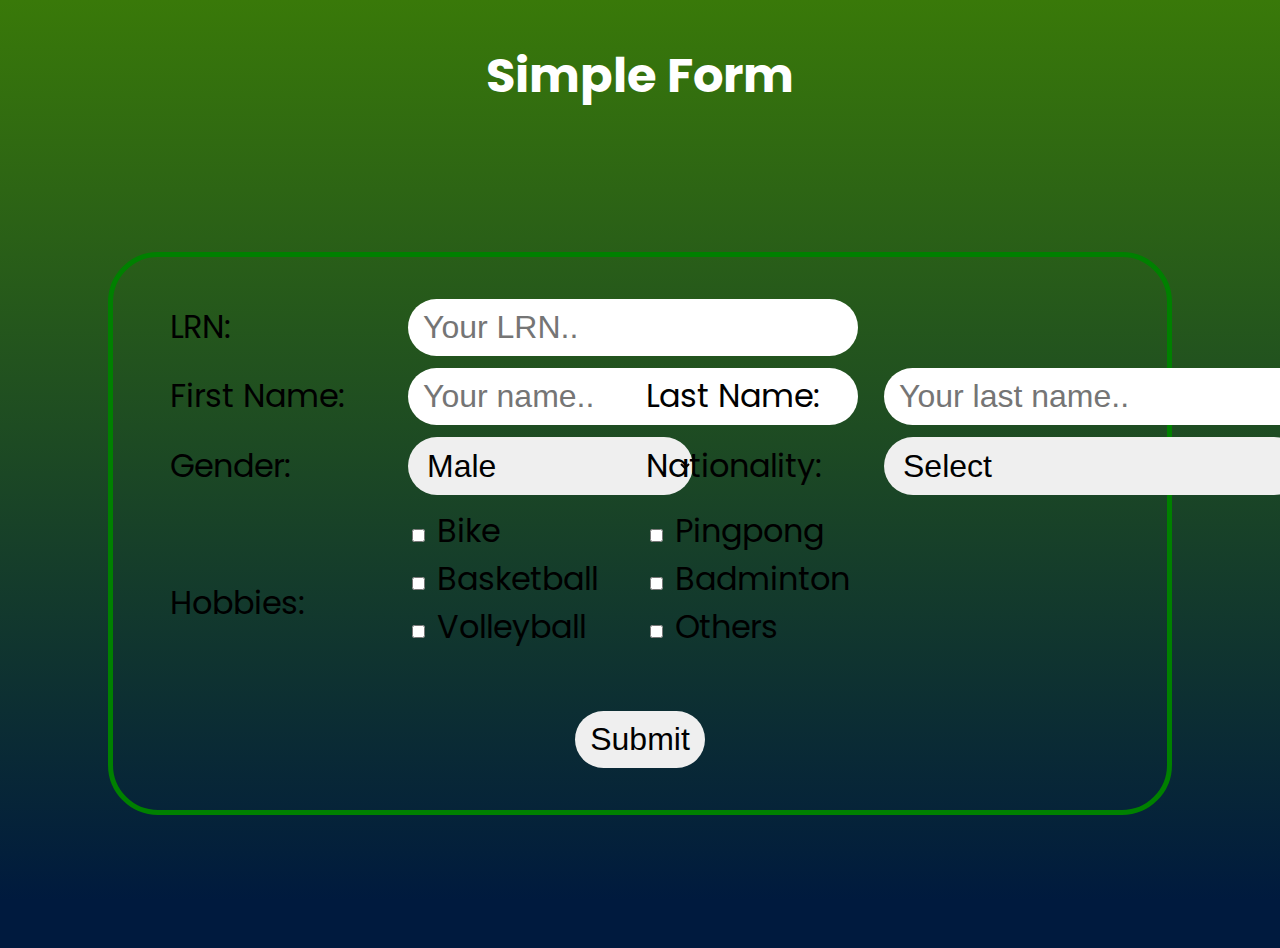
<file: Form.html>
<!DOCTYPE html>
<html>
  <head>
    <title>Regform</title>
    <link rel="stylesheet" href="formstyle.css" />
  </head>
  <body>
    <h2>Simple Form</h2>

    <div>
      <form>
        <table>
<div class"allpad">
          <tr>
            <td><label for="lrn">LRN:</label></td>
            <td><input type="text" id="lrn" name="LRN" placeholder="Your LRN.." /></td>
          </tr>
          <tr>
            <td><label for="fname">First Name:</label></td>
            <td><input type="text" id="fname" name="firstname" placeholder="Your name.." /></td>

            <td><label for="lname">Last Name:</label></td>
            <td><input type="text" id="lname" name="lastname" placeholder="Your last name.." /></td>
          </tr>

          <tr>
            <td>
              <label for="gender">Gender:</label>
            </td>
            <td>
              <select id="gender" name="gender">
                <option value="male">Male</option>
                <option value="female">Female</option>
                <option value="non">Prefer not to say</option>
              </select>
            </td>

            <td><label for="nationality">Nationality:</label></td>
            <td>
              <select id="nationality" name="nationality">
                <option value="non">Select</option>
                <option value="afghan">Afghan</option>
                <option value="albanian">Albanian</option>
                <option value="algerian">Algerian</option>
                <option value="american">American</option>
                <option value="andorran">Andorran</option>
                <option value="angolan">Angolan</option>
                <option value="antiguans">Antiguans</option>
                <option value="argentinean">Argentinean</option>
                <option value="armenian">Armenian</option>
                <option value="australian">Australian</option>
                <option value="austrian">Austrian</option>
                <option value="azerbaijani">Azerbaijani</option>
                <option value="bahamian">Bahamian</option>
                <option value="bahraini">Bahraini</option>
                <option value="bangladeshi">Bangladeshi</option>
                <option value="barbadian">Barbadian</option>
                <option value="barbudans">Barbudans</option>
                <option value="batswana">Batswana</option>
                <option value="belarusian">Belarusian</option>
                <option value="belgian">Belgian</option>
                <option value="belizean">Belizean</option>
                <option value="beninese">Beninese</option>
                <option value="bhutanese">Bhutanese</option>
                <option value="bolivian">Bolivian</option>
                <option value="bosnian">Bosnian</option>
                <option value="brazilian">Brazilian</option>
                <option value="british">British</option>
                <option value="bruneian">Bruneian</option>
                <option value="bulgarian">Bulgarian</option>
                <option value="burkinabe">Burkinabe</option>
                <option value="burmese">Burmese</option>
                <option value="burundian">Burundian</option>
                <option value="cambodian">Cambodian</option>
                <option value="cameroonian">Cameroonian</option>
                <option value="canadian">Canadian</option>
                <option value="cape verdean">Cape Verdean</option>
                <option value="central african">Central African</option>
                <option value="chadian">Chadian</option>
                <option value="chilean">Chilean</option>
                <option value="chinese">Chinese</option>
                <option value="colombian">Colombian</option>
                <option value="comoran">Comoran</option>
                <option value="congolese">Congolese</option>
                <option value="costa rican">Costa Rican</option>
                <option value="croatian">Croatian</option>
                <option value="cuban">Cuban</option>
                <option value="cypriot">Cypriot</option>
                <option value="czech">Czech</option>
                <option value="danish">Danish</option>
                <option value="djibouti">Djibouti</option>
                <option value="dominican">Dominican</option>
                <option value="dutch">Dutch</option>
                <option value="east timorese">East Timorese</option>
                <option value="ecuadorean">Ecuadorean</option>
                <option value="egyptian">Egyptian</option>
                <option value="emirian">Emirian</option>
                <option value="equatorial guinean">Equatorial Guinean</option>
                <option value="eritrean">Eritrean</option>
                <option value="estonian">Estonian</option>
                <option value="ethiopian">Ethiopian</option>
                <option value="fijian">Fijian</option>
                <option value="filipino">Filipino</option>
                <option value="finnish">Finnish</option>
                <option value="french">French</option>
                <option value="gabonese">Gabonese</option>
                <option value="gambian">Gambian</option>
                <option value="georgian">Georgian</option>
                <option value="german">German</option>
                <option value="ghanaian">Ghanaian</option>
                <option value="greek">Greek</option>
                <option value="grenadian">Grenadian</option>
                <option value="guatemalan">Guatemalan</option>
                <option value="guinea-bissauan">Guinea-Bissauan</option>
                <option value="guinean">Guinean</option>
                <option value="guyanese">Guyanese</option>
                <option value="haitian">Haitian</option>
                <option value="herzegovinian">Herzegovinian</option>
                <option value="honduran">Honduran</option>
                <option value="hungarian">Hungarian</option>
                <option value="icelander">Icelander</option>
                <option value="indian">Indian</option>
                <option value="indonesian">Indonesian</option>
                <option value="iranian">Iranian</option>
                <option value="iraqi">Iraqi</option>
                <option value="irish">Irish</option>
                <option value="israeli">Israeli</option>
                <option value="italian">Italian</option>
                <option value="ivorian">Ivorian</option>
                <option value="jamaican">Jamaican</option>
                <option value="japanese">Japanese</option>
                <option value="jordanian">Jordanian</option>
                <option value="kazakhstani">Kazakhstani</option>
                <option value="kenyan">Kenyan</option>
                <option value="kittian and nevisian">Kittian and Nevisian</option>
                <option value="kuwaiti">Kuwaiti</option>
                <option value="kyrgyz">Kyrgyz</option>
                <option value="laotian">Laotian</option>
                <option value="latvian">Latvian</option>
                <option value="lebanese">Lebanese</option>
                <option value="liberian">Liberian</option>
                <option value="libyan">Libyan</option>
                <option value="liechtensteiner">Liechtensteiner</option>
                <option value="lithuanian">Lithuanian</option>
                <option value="luxembourger">Luxembourger</option>
                <option value="macedonian">Macedonian</option>
                <option value="malagasy">Malagasy</option>
                <option value="malawian">Malawian</option>
                <option value="malaysian">Malaysian</option>
                <option value="maldivan">Maldivan</option>
                <option value="malian">Malian</option>
                <option value="maltese">Maltese</option>
                <option value="marshallese">Marshallese</option>
                <option value="mauritanian">Mauritanian</option>
                <option value="mauritian">Mauritian</option>
                <option value="mexican">Mexican</option>
                <option value="micronesian">Micronesian</option>
                <option value="moldovan">Moldovan</option>
                <option value="monacan">Monacan</option>
                <option value="mongolian">Mongolian</option>
                <option value="moroccan">Moroccan</option>
                <option value="mosotho">Mosotho</option>
                <option value="motswana">Motswana</option>
                <option value="mozambican">Mozambican</option>
                <option value="namibian">Namibian</option>
                <option value="nauruan">Nauruan</option>
                <option value="nepalese">Nepalese</option>
                <option value="new zealander">New Zealander</option>
                <option value="ni-vanuatu">Ni-Vanuatu</option>
                <option value="nicaraguan">Nicaraguan</option>
                <option value="nigerien">Nigerien</option>
                <option value="north korean">North Korean</option>
                <option value="northern irish">Northern Irish</option>
                <option value="norwegian">Norwegian</option>
                <option value="omani">Omani</option>
                <option value="pakistani">Pakistani</option>
                <option value="palauan">Palauan</option>
                <option value="panamanian">Panamanian</option>
                <option value="papua new guinean">Papua New Guinean</option>
                <option value="paraguayan">Paraguayan</option>
                <option value="peruvian">Peruvian</option>
                <option value="polish">Polish</option>
                <option value="portuguese">Portuguese</option>
                <option value="qatari">Qatari</option>
                <option value="romanian">Romanian</option>
                <option value="russian">Russian</option>
                <option value="rwandan">Rwandan</option>
                <option value="saint lucian">Saint Lucian</option>
                <option value="salvadoran">Salvadoran</option>
                <option value="samoan">Samoan</option>
                <option value="san marinese">San Marinese</option>
                <option value="sao tomean">Sao Tomean</option>
                <option value="saudi">Saudi</option>
                <option value="scottish">Scottish</option>
                <option value="senegalese">Senegalese</option>
                <option value="serbian">Serbian</option>
                <option value="seychellois">Seychellois</option>
                <option value="sierra leonean">Sierra Leonean</option>
                <option value="singaporean">Singaporean</option>
                <option value="slovakian">Slovakian</option>
                <option value="slovenian">Slovenian</option>
                <option value="solomon islander">Solomon Islander</option>
                <option value="somali">Somali</option>
                <option value="south african">South African</option>
                <option value="south korean">South Korean</option>
                <option value="spanish">Spanish</option>
                <option value="sri lankan">Sri Lankan</option>
                <option value="sudanese">Sudanese</option>
                <option value="surinamer">Surinamer</option>
                <option value="swazi">Swazi</option>
                <option value="swedish">Swedish</option>
                <option value="swiss">Swiss</option>
                <option value="syrian">Syrian</option>
                <option value="taiwanese">Taiwanese</option>
                <option value="tajik">Tajik</option>
                <option value="tanzanian">Tanzanian</option>
                <option value="thai">Thai</option>
                <option value="togolese">Togolese</option>
                <option value="tongan">Tongan</option>
                <option value="trinidadian or tobagonian">Trinidadian or Tobagonian</option>
                <option value="tunisian">Tunisian</option>
                <option value="turkish">Turkish</option>
                <option value="tuvaluan">Tuvaluan</option>
                <option value="ugandan">Ugandan</option>
                <option value="ukrainian">Ukrainian</option>
                <option value="uruguayan">Uruguayan</option>
                <option value="uzbekistani">Uzbekistani</option>
                <option value="venezuelan">Venezuelan</option>
                <option value="vietnamese">Vietnamese</option>
                <option value="welsh">Welsh</option>
                <option value="yemenite">Yemenite</option>
                <option value="zambian">Zambian</option>
                <option value="zimbabwean">Zimbabwean</option>
              </select>

              <tr>
                <td>
                  Hobbies:
                </td>
                <td>
                  <input type="checkbox" value="Bike" />
                  <label for="vehicle1">Bike</label><br />
                  <input type="checkbox" value="Basketball" />
                  <label for="vehicle2">Basketball</label><br />
                  <input type="checkbox" value="Volleyball" />
                  <label for="vehicle3">Volleyball</label><br />
                  <br />
                </td>

                <td>
                  <input type="checkbox" value="Pingpong" />
                  <label for="vehicle1">Pingpong</label><br />
                  <input type="checkbox" value="Badminton" />
                  <label for="vehicle2">Badminton</label><br />
                  <input type="checkbox" value="Others" />
                  <label for="vehicle3">Others</label><br />
                  <br />
                </td>
              </tr>

              <tr>
                <td align="center" colspan="4"><input type="submit" value="Submit" /></td>
              </tr>
            </td>
          </tr>
</div>
        </table>
      </form>
    </div>
  </body>
</html>
</file>
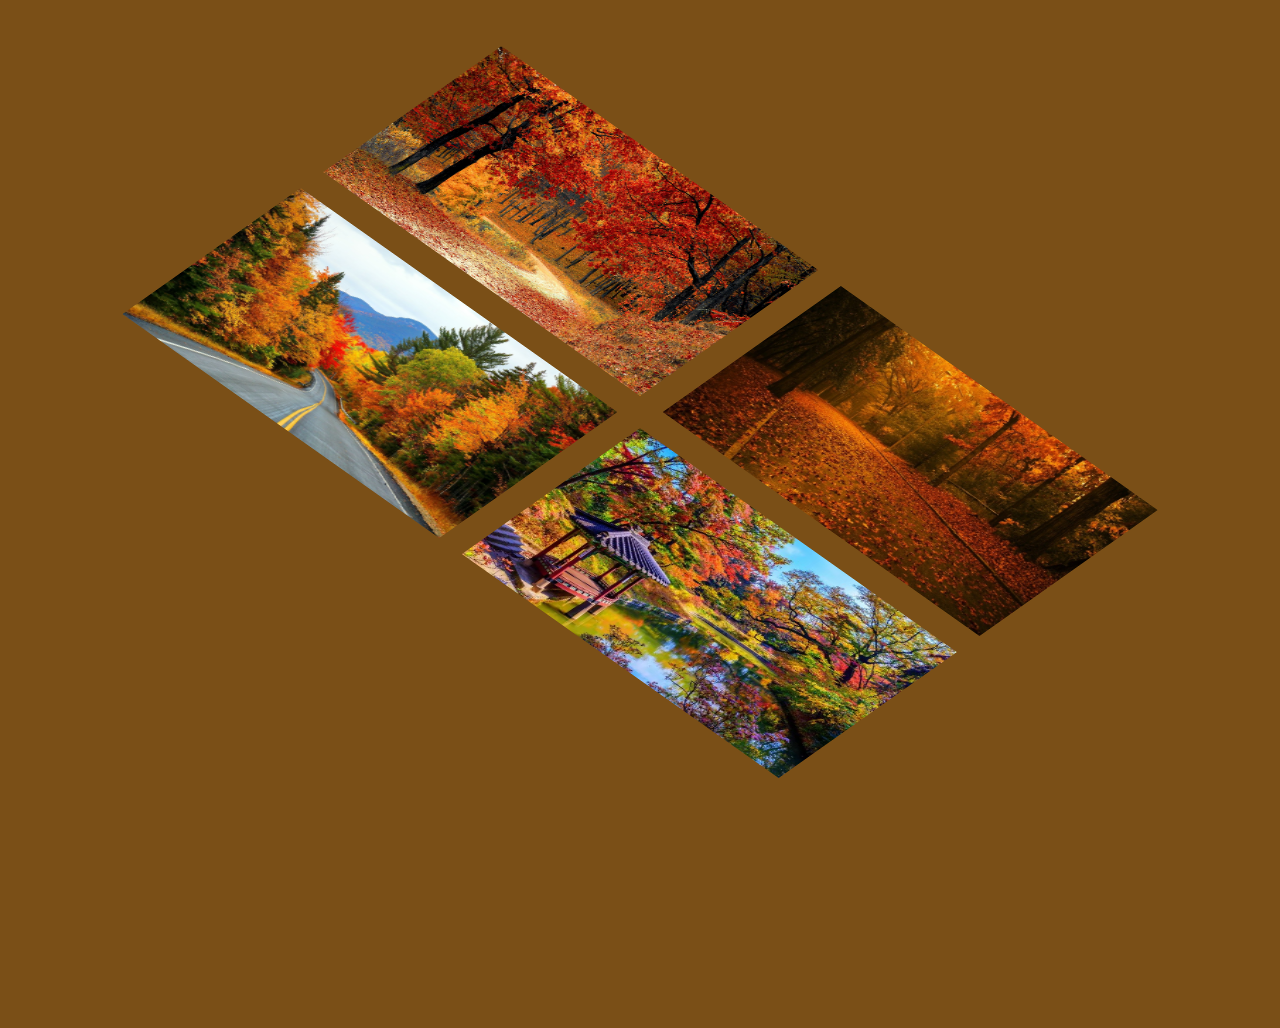
<file: gallery.html>
<!DOCTYPE html>
<html lang="en">

<head>
  <meta charset="UTF-8">
  <meta http-equiv="X-UA-Compatible" content="IE=edge">
  <meta name="viewport" content="width=device-width, initial-scale=1.0">
  <link rel="stylesheet" href="gallerystyle.css">
  <title>Gallery</title>
</head>

<body>
  <div class="grid image-grid">

    <div class="grid-block">
      <div class="tile">
        <a class="tile-link" href="#">
          <img class="tile-img tile-img6" src="picture1.jpg" alt="Image">
        </a>
      </div>
    </div>
  
    <div class="grid-block">
      <div class="tile">
        <a class="tile-link" href="#">
          <img class="tile-img tile-img6" src="picture2.jpg" alt="Image">
        </a>
      </div>
    </div>
  
    <div class="grid-block">
      <div class="tile">
        <a class="tile-link" href="#">
          <img class="tile-img tile-img6" src="picture3.jpg" alt="Image">
        </a>
      </div>
    </div>

    <div class="grid-block">
      <div class="tile">
        <a class="tile-link" href="#">
          <img class="tile-img tile-img6" src="picture4.jpg" alt="Image">
        </a>
      </div>
    </div>
  
  </div>
</body>

</html>
</file>
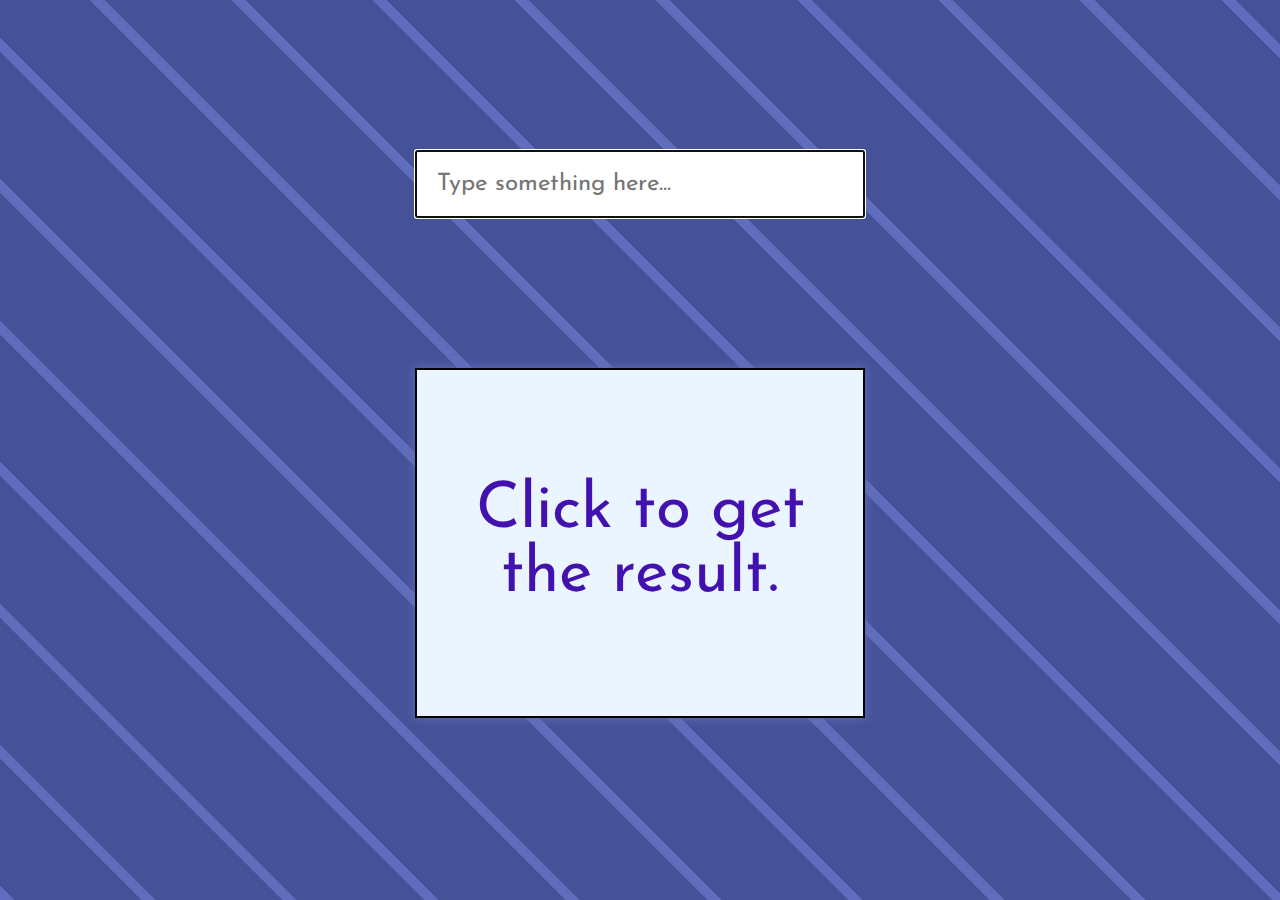
<file: Get Value.html>
<html>
  <head>
    <script>
      /* 
	Ivan Angelo S. Cano ICT-12-Diligence 
	September 6, 2022	
      */

      function getValue() {
        let inputVal = document.getElementById("myInput").value;
        alert(inputVal);
      }
    </script>
    <style>
      @import url("https://fonts.googleapis.com/css2?family=Josefin+Sans&display=swap");

      * {
        font-family: "Josefin Sans", sans-serif;
      }

      body {
        background: repeating-linear-gradient(45deg, #606dbc, #606dbc 10px, #465298 10px, #465298 100px);
      }

      button {
        width: 450px;
        height: 350px;
        font-size: 4em;
        background-color: #ebf5ff;
        color: #4312ae;
        border: 2px solid black;
        box-shadow: 0px 0px 10px #606dbc;
        transition: 0.7s;
      }

      button:hover,
      button:focus,
      button:active {
        font-size: 2 1em;
        background-color: #465298;
        color: #ebf5ff;
        border: 2px solid white;
        cursor: crosshair;
        border-radius: 50%;
        box-shadow: 0px 0px 100px #606dbc;
      }

      div {
        text-align: center;
        margin-top: 150px;
      }

      input {
        font-size: 1em;
        width: 300px;
        height: auto;
        padding: 20px;
        transition: 1s;
      }

      input:focus {
        font-size: 1.5em;
        width: 450px;
        height: auto;
        padding: 20px;
      }
    </style>
  </head>
  <body>
    <div>
      <input type="text" placeholder="Type something here..." id="myInput" autofocus />
    </div>
    <div>
      <button type="button" onclick="getValue()">Click to get the result.</button>
    </div>
  </body>
</html>
</file>
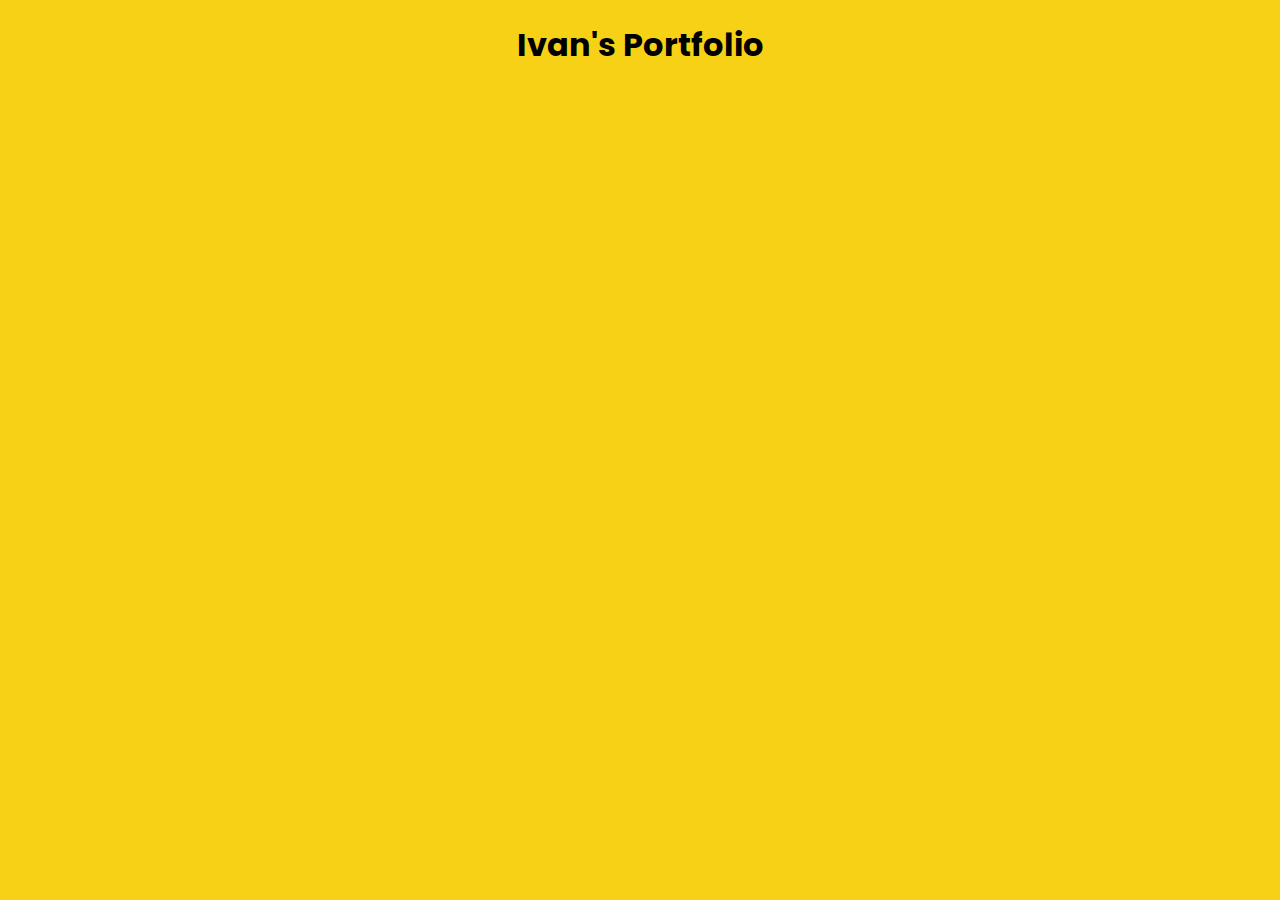
<file: header.html>
<!DOCTYPE html>
<html lang="en">

<head>
  <meta charset="UTF-8">
  <meta http-equiv="X-UA-Compatible" content="IE=edge">
  <meta name="viewport" content="width=device-width, initial-scale=1.0">
  <link rel="preconnect" href="https://fonts.googleapis.com">
  <link rel="preconnect" href="https://fonts.gstatic.com" crossorigin>
  <link href="https://fonts.googleapis.com/css2?family=Poppins&display=swap" rel="stylesheet">
  <link rel="stylesheet" href="genstyle.css">
  <title>Header</title>
  <style>
    body {
        user-select: none; 
      }
  </style>
</head>

<body>
  <h1>Ivan's Portfolio</h1>
  
</body>

</html>
</file>
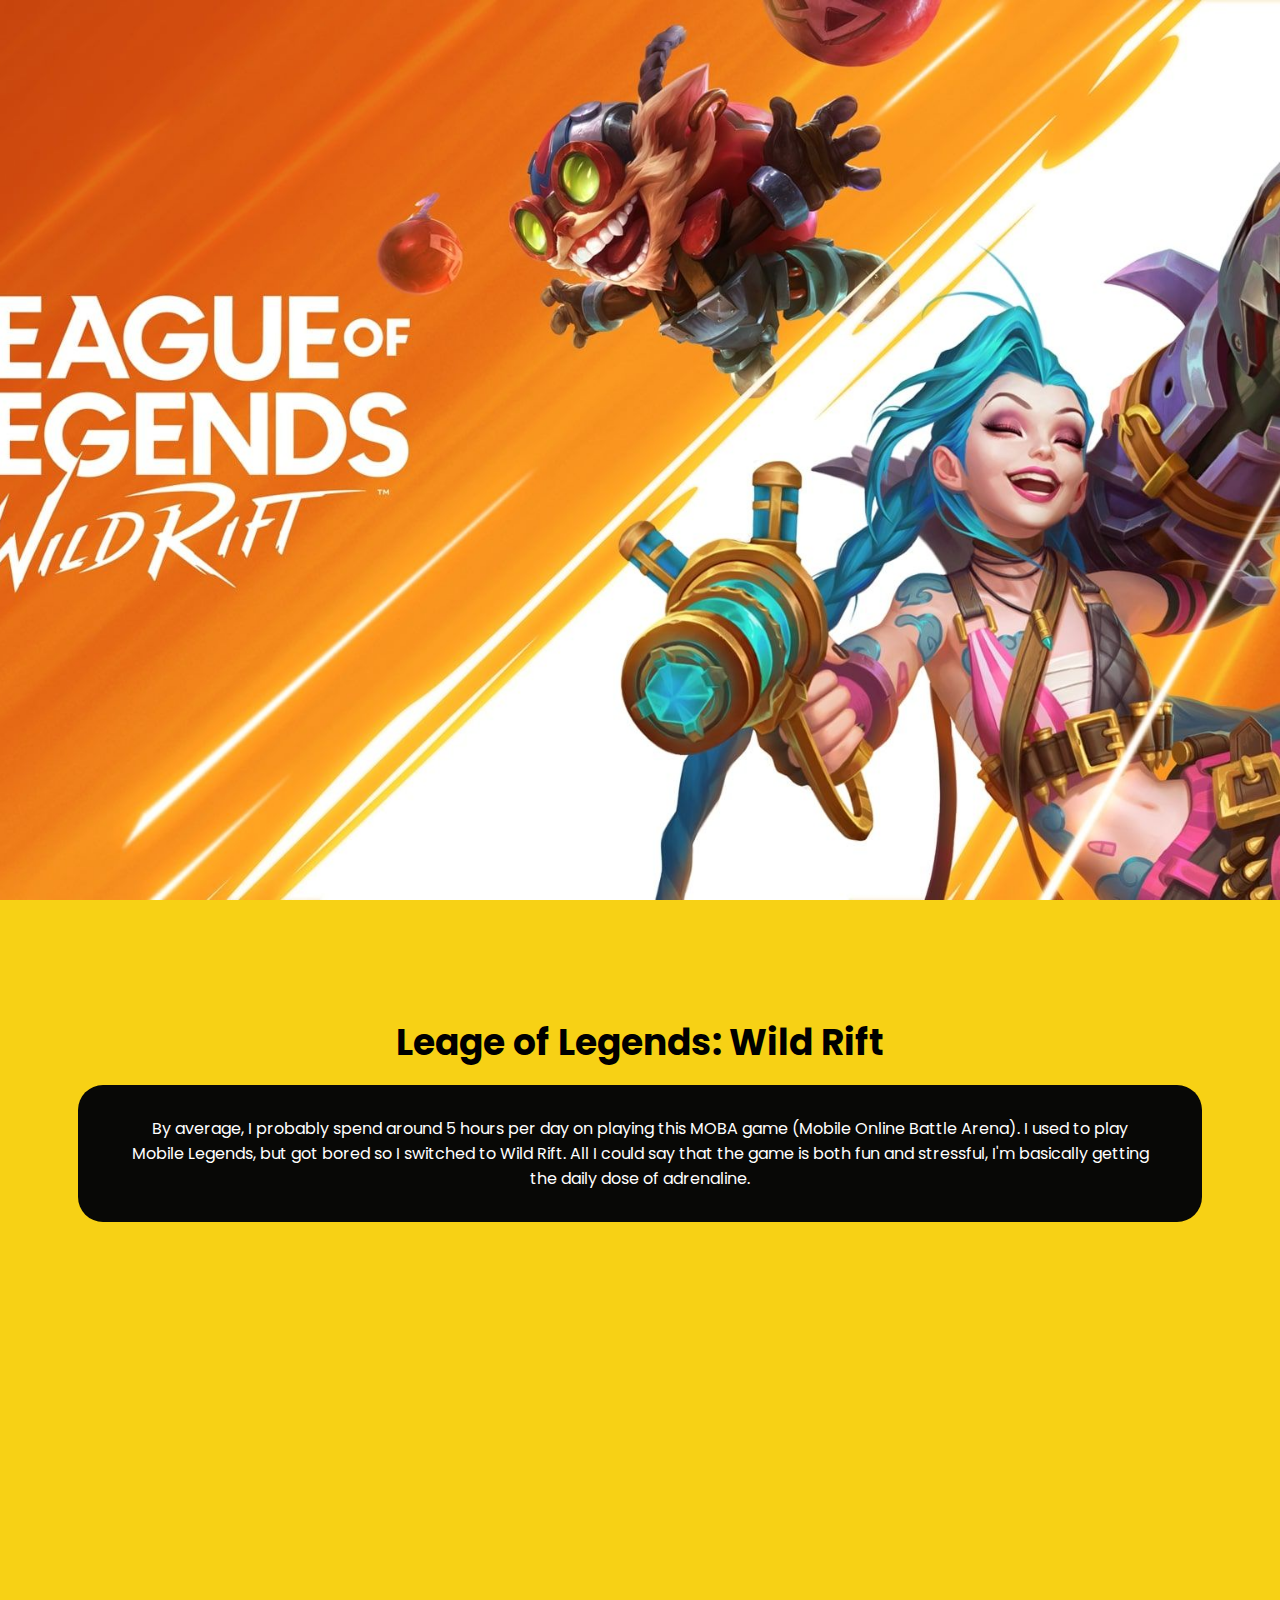
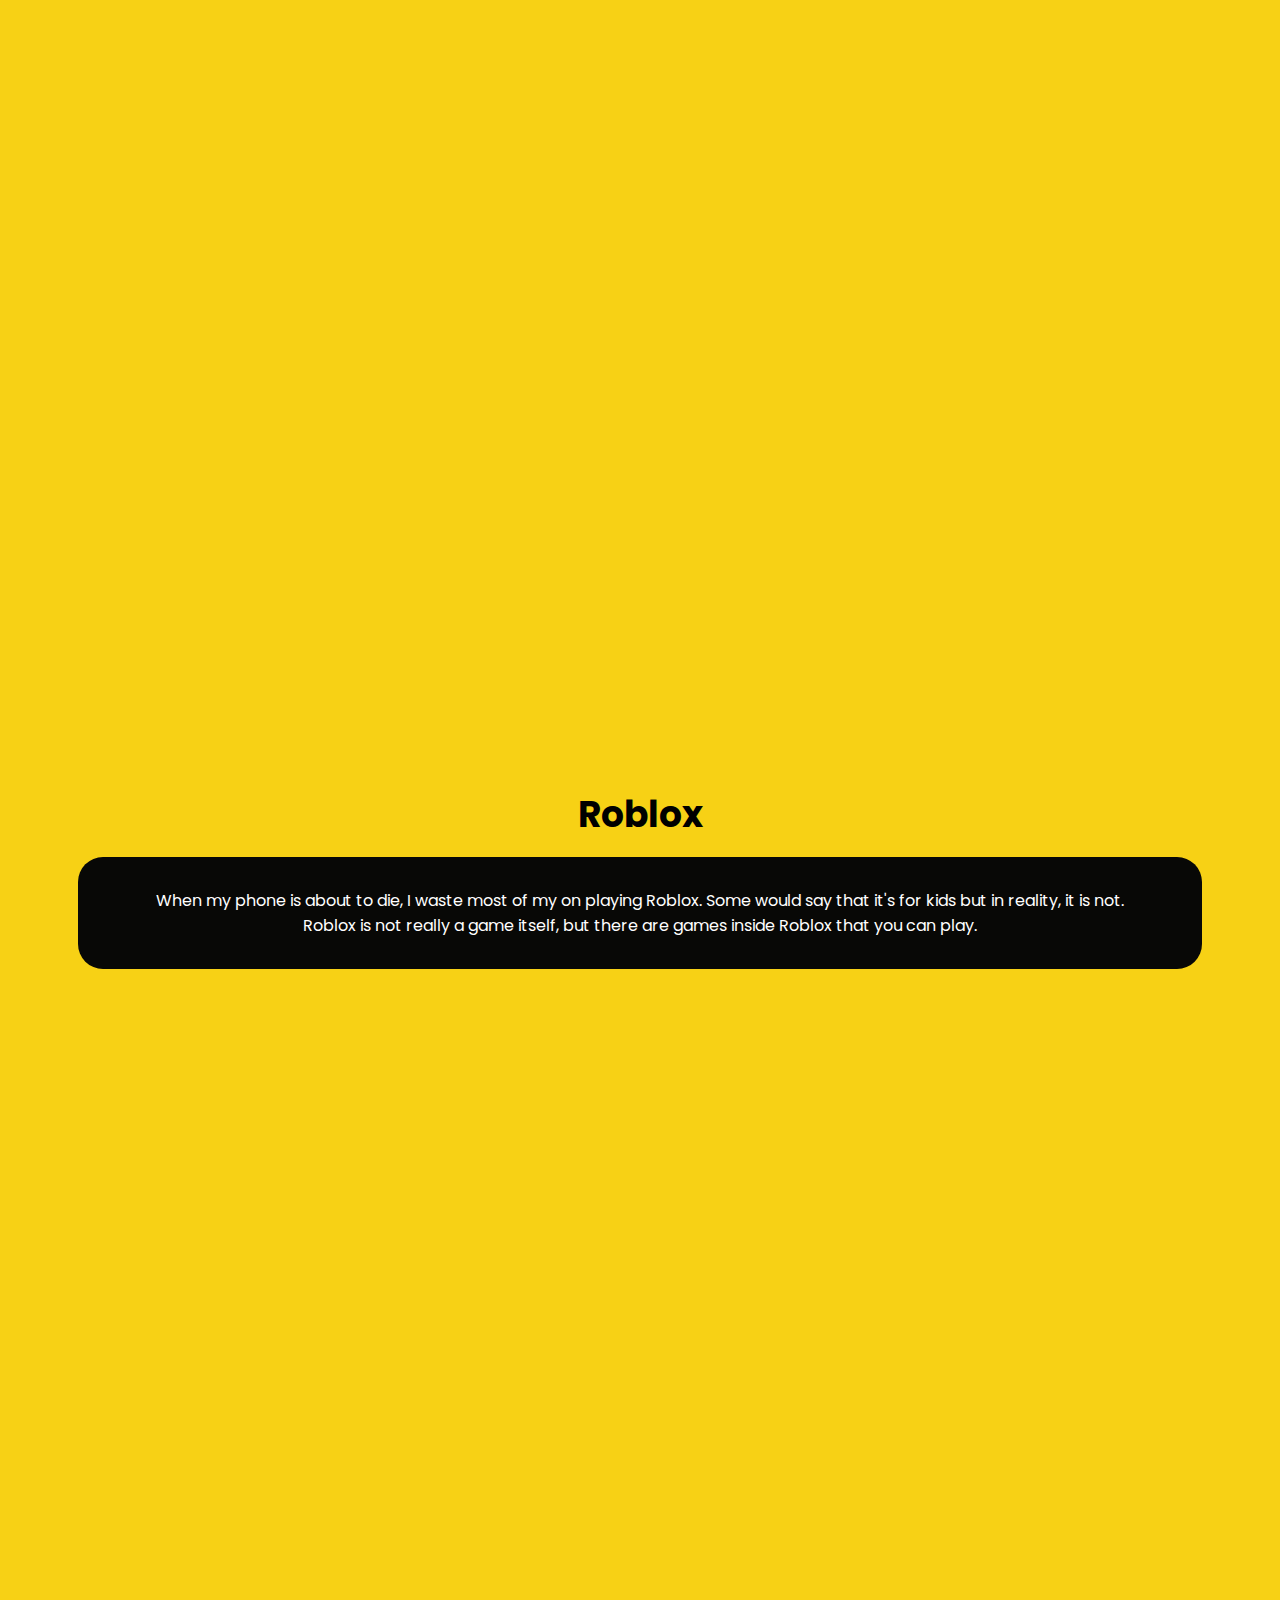
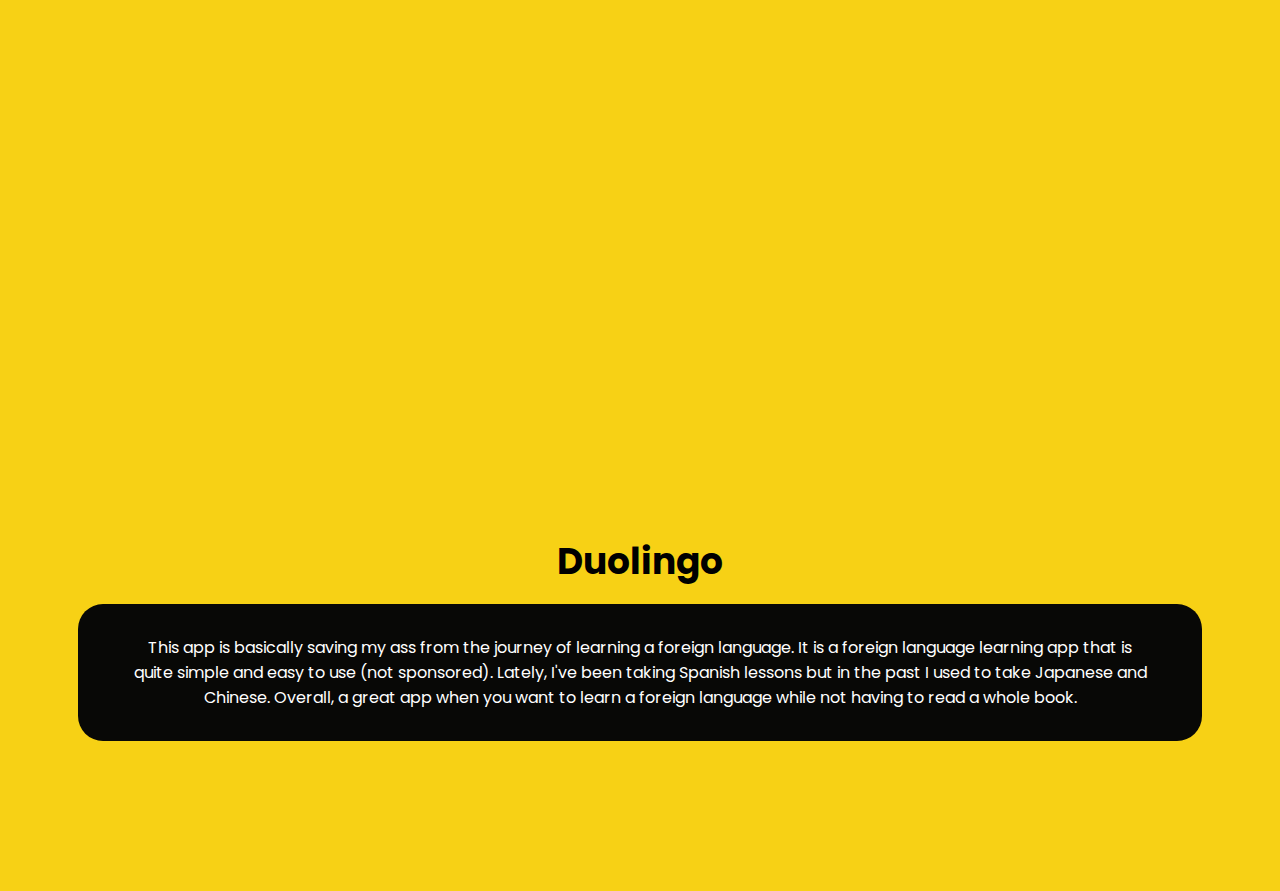
<file: hobbies.html>
<!DOCTYPE html>
<html lang="en">
<head>
  <meta charset="UTF-8">
  <meta http-equiv="X-UA-Compatible" content="IE=edge">
  <meta name="viewport" content="width=device-width, initial-scale=1.0">
  <link rel="stylesheet" href="hobbiestyle.css">
  <link rel="stylesheet" href="genstyle.css">
  <title>Hobbies</title>
</head>
<body>
  <div class="container">
    <div class="parallax-1"></div>
    <!-- <img class="top" src="wildrift.jpg" alt=""> -->
    <div class="gametitle">Leage of Legends: Wild Rift</div>
    <div class="description">
      <p>
        By average, I probably spend around 5 hours per day on playing this MOBA game (Mobile Online Battle Arena). I used to play Mobile Legends, but got bored so I switched to Wild Rift. All I could say that the game is both fun and stressful, I'm basically getting the daily dose of adrenaline.
      </p>
    </div>
  </div>


  <div class="container">
    <div class="parallax-2"></div>
    <div class="gametitle">Roblox</div>
    <div class="description">
      <p>
        When my phone is about to die, I waste most of my on playing Roblox. Some would say that it's for kids but in reality, it is not. Roblox is not really a game itself, but there are games inside Roblox that you can play. 
      </p>
    </div>
  </div>

  <div class="container">
    <div class="parallax-3"></div>
    <div class="gametitle">Duolingo</div>
    <div class="description">
      <p>
        This app is basically saving my ass from the journey of learning a foreign language. It is a foreign language learning app that is quite simple and easy to use (not sponsored). Lately, I've been taking Spanish lessons but in the past I used to take Japanese and Chinese. Overall, a great app when you want to learn a foreign language while not having to read a whole book.
      </p>
    </div>
  </div>
</body>
</html>
</file>
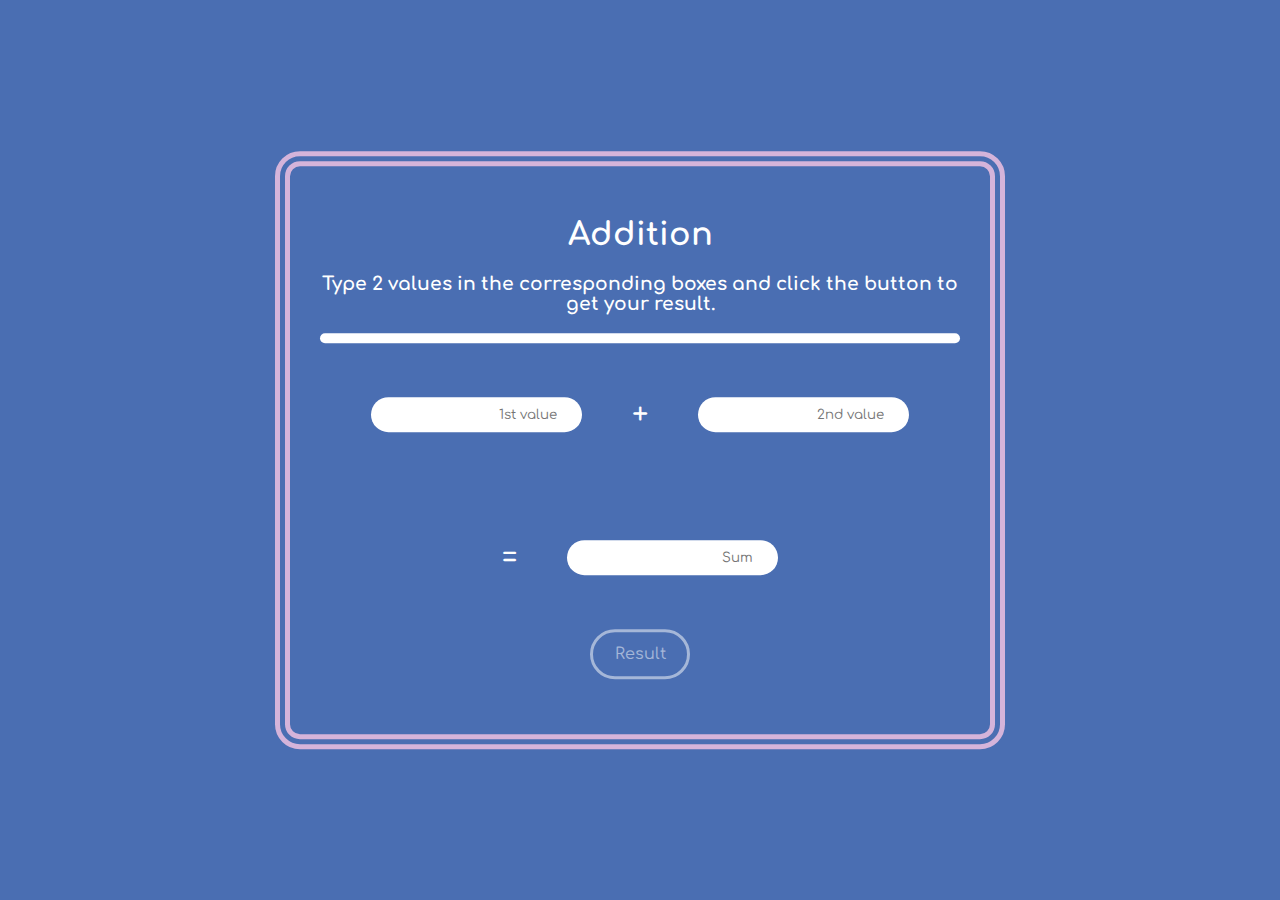
<file: indexcal.html>
<!DOCTYPE html>
<html lang="en">

<head>
  <meta charset="UTF-8">
  <meta http-equiv="X-UA-Compatible" content="IE=edge">
  <meta name="viewport" content="width=device-width, initial-scale=1.0">
  <title>Addition</title>
  <link rel="stylesheet" href="AddStyle.css">
  <link rel="icon" href="logo.png" type="image/x-icon">
  <script src="AddScript.js" defer></script>
</head>

<body onload="hideButton()">

  <!-- <div id="overlay" onclick="off()">
    <div id="text">Overlay Text</div>
  </div>

  <div style="padding:20px">
    <h2>Overlay with Text</h2>
    <button onclick="on()">Turn on overlay effect</button>
  </div> -->


  <div class="contain-all">
    <div class="header">
      <h1>Addition</h1>
      <h3>Type 2 values in the corresponding boxes and click the button to get your result.</h3>
    </div>
    <hr>
    <div class="container">
      <input type="number" placeholder="1st value" id="firstOperand" oninput="showButton()">
      <p>+</p>
      <input type="number" placeholder="2nd value" id="secondOperand" oninput="showButton()">
      <p>=</p>
      <input type="number" placeholder="Sum" id="resultSum" oninput="showButton()" readonly>
    </div>
    <div class="button-container">
      <button type="button" onclick="getResult()" id="resultButton">Result</button>
    </div>
  </div>

</body>

</html>
</file>
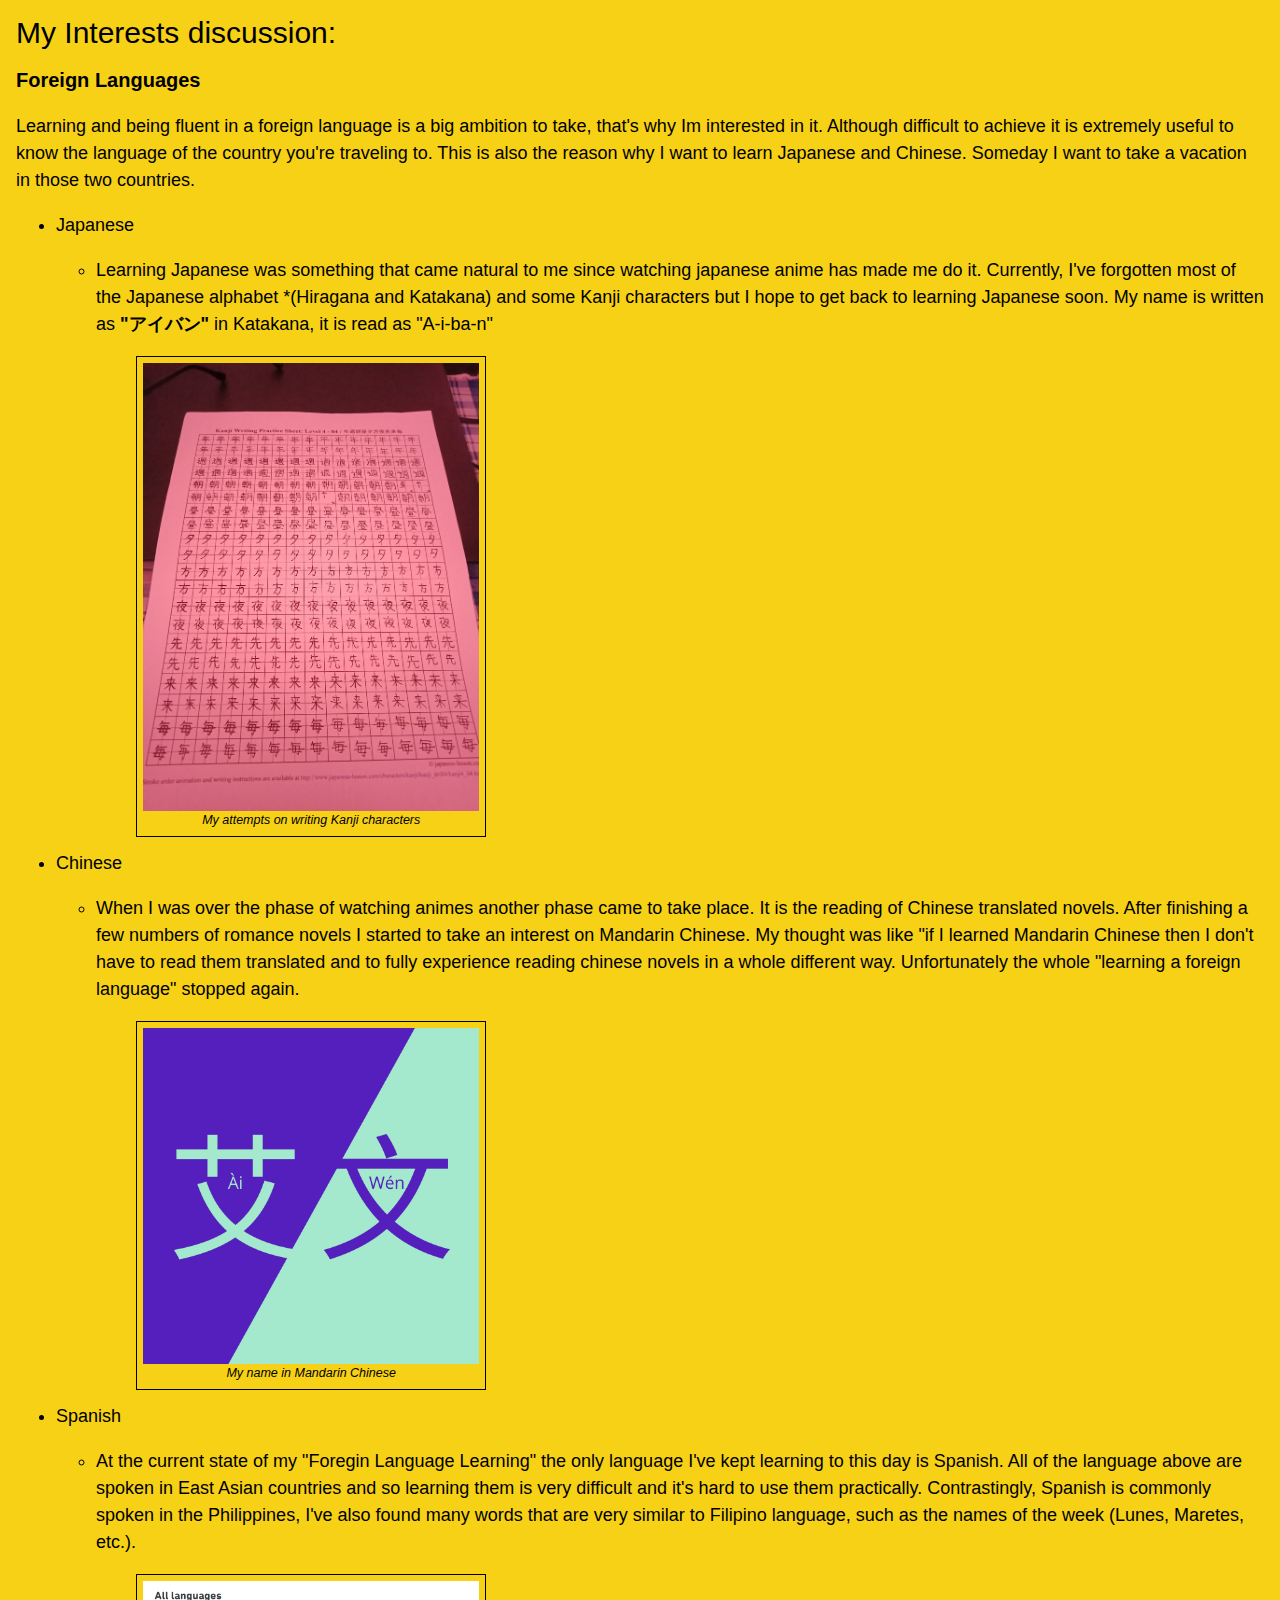
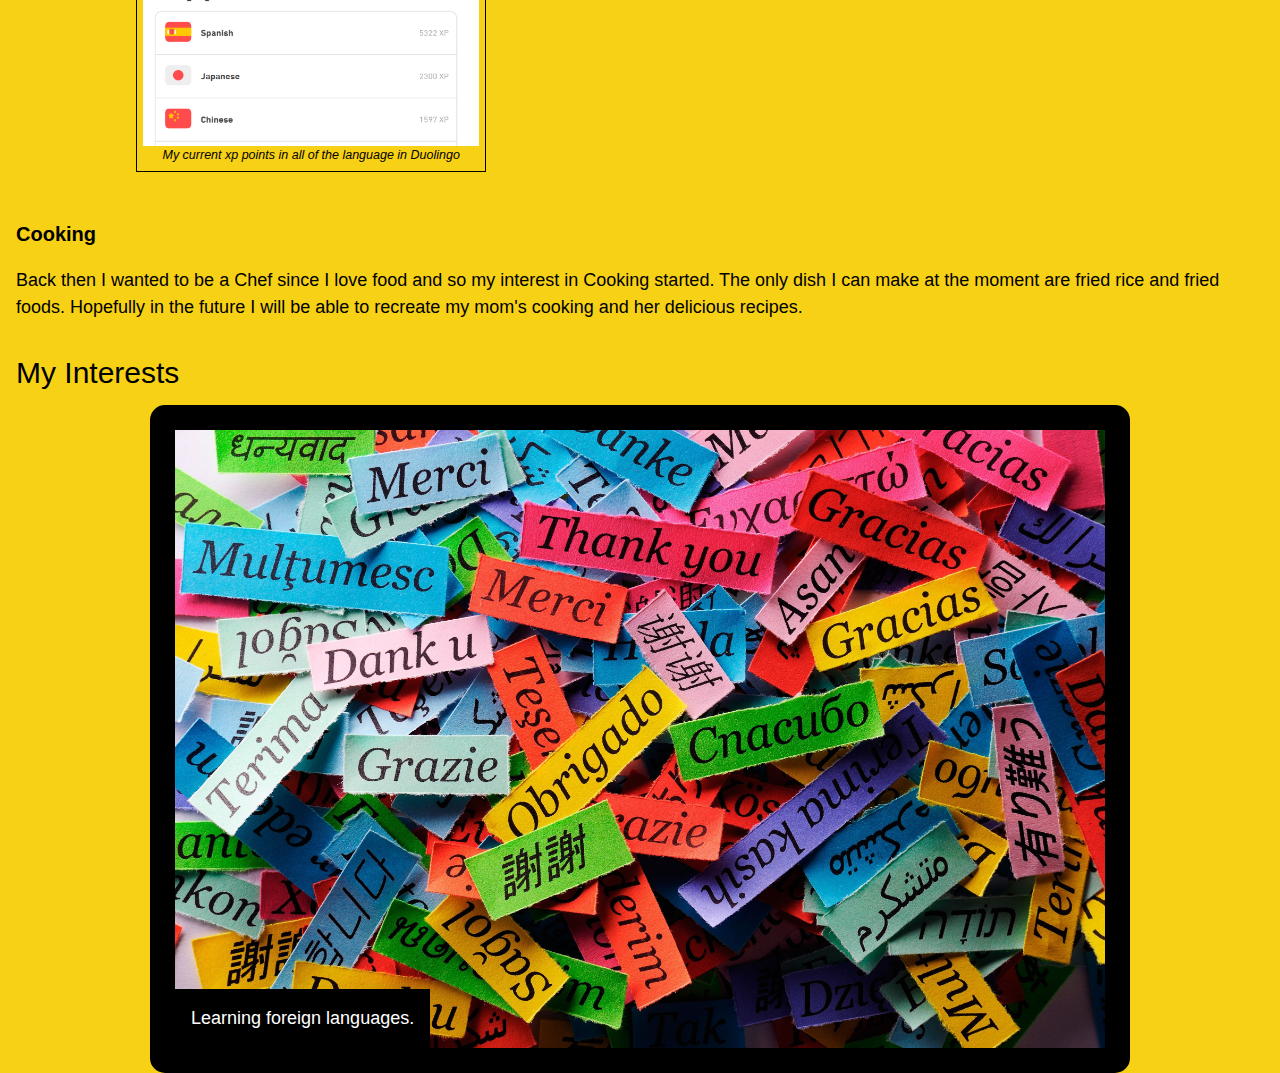
<file: interest.html>
<!DOCTYPE html>
<html lang="en">
  <head>
    <meta charset="UTF-8" />
    <meta http-equiv="X-UA-Compatible" content="IE=edge" />
    <meta name="viewport" content="width=device-width, initial-scale=1.0" />
    <link rel="stylesheet" href="intereststyle.css" />
    <link rel="stylesheet" href="https://www.w3schools.com/w3css/4/w3.css" />
    <script src="interestscript.js" defer></script>
    <title>Interest</title>
  </head>

  <body>
    <div class="w3-container">
      <h2>My Interests discussion:</h2>
      <h4><b>Foreign Languages</b></h4>
      <p>
        Learning and being fluent in a foreign language is a big ambition to take, that's why Im interested in it. Although difficult to achieve it is extremely useful to know the language of the country you're traveling to. This is also
        the reason why I want to learn Japanese and Chinese. Someday I want to take a vacation in those two countries.
      </p>
      <ul>
        <li>Japanese</li>
        <ul>
          <li>
            <p>
              Learning Japanese was something that came natural to me since watching japanese anime has made me do it. Currently, I've forgotten most of the Japanese alphabet *(Hiragana and Katakana) and some Kanji characters but I hope to
              get back to learning Japanese soon. My name is written as <b>"アイバン"</b> in Katakana, it is read as "A-i-ba-n"
            </p>
          </li>
          <figure>
            <img class="scaled" src="japanesewriting.jpg" alt="" />
            <figcaption>My attempts on writing Kanji characters</figcaption>
          </figure>
        </ul>
        <li>Chinese</li>
        <ul>
          <li>
        <p>
          When I was over the phase of watching animes another phase came to take place. It is the reading of Chinese translated novels. After finishing a few numbers of romance novels I started to take an interest on Mandarin Chinese. My
          thought was like "if I learned Mandarin Chinese then I don't have to read them translated and to fully experience reading chinese novels in a whole different way. Unfortunately the whole "learning a foreign language" stopped
          again.
        </p>
      </li>
        <figure>
          <img class="scaled" src="chinesewriting.jpg" alt="" />
          <figcaption>My name in Mandarin Chinese</figcaption>
        </figure>
      </ul>
        <li>Spanish</li>
        <ul>
        <li><p>
          At the current state of my "Foregin Language Learning" the only language I've kept learning to this day is Spanish. All of the language above are spoken in East Asian countries and so learning them is very difficult and it's hard
          to use them practically. Contrastingly, Spanish is commonly spoken in the Philippines, I've also found many words that are very similar to Filipino language, such as the names of the week (Lunes, Maretes, etc.).
        </p>
      </li>
        <figure>
          <img class="scaled" src="currentxp.png" alt="" />
          <figcaption>My current xp points in all of the language in Duolingo</figcaption>
        </figure>
      </ul>
      </ul>
      <br />
      <h4><b>Cooking</b></h4>
      <p>
        Back then I wanted to be a Chef since I love food and so my interest in Cooking started. The only dish I can make at the moment are fried rice and fried foods. Hopefully in the future I will be able to recreate my mom's cooking and
        her delicious recipes.
      </p>
    </div>

    <div class="w3-container">
      <h2>My Interests</h2>
    </div>

    <div class="w3-content w3-display-container">
      <div class="w3-display-container mySlides w3-animate-top">
        <img src="interest2.jpg" style="width: 100%;" />
        <div class="w3-display-bottomleft w3-large w3-container w3-padding-16 w3-black">
          Learning foreign languages.
        </div>
      </div>

      <div class="w3-display-container mySlides w3-animate-top">
        <img src="interest1.png" style="width: 100%;" />
        <div class="w3-display-bottomright w3-large w3-container w3-padding-16 w3-black">
          Japanese Culture and Language
        </div>
      </div>

      <div class="w3-display-container mySlides w3-animate-top">
        <img src="interest3.jpg" style="width: 100%;" />
        <div class="w3-display-topleft w3-large w3-container w3-padding-16 w3-black">
          Mandarin Chinese
        </div>
      </div>

      <div class="w3-display-container mySlides w3-animate-top">
        <img src="interest4.jpg" style="width: 100%;" />
        <div class="w3-display-topright w3-large w3-container w3-padding-16 w3-black">
          Spanish Language
        </div>
      </div>

      <div class="w3-display-container mySlides w3-animate-top">
        <img src="interest5.jpg" style="width: 100%;" />
        <div class="w3-display-topright w3-large w3-container w3-padding-16 w3-black">
          Cooking
        </div>
      </div>

      <!-- <div class="w3-display-container mySlides">
    <img src="img_mountains.jpg" style="width:100%">
    <div class="w3-display-middle w3-large w3-container w3-padding-16 w3-black">
      Mountains!
    </div>
  </div> -->
    </div>
  </body>
</html>
</file>
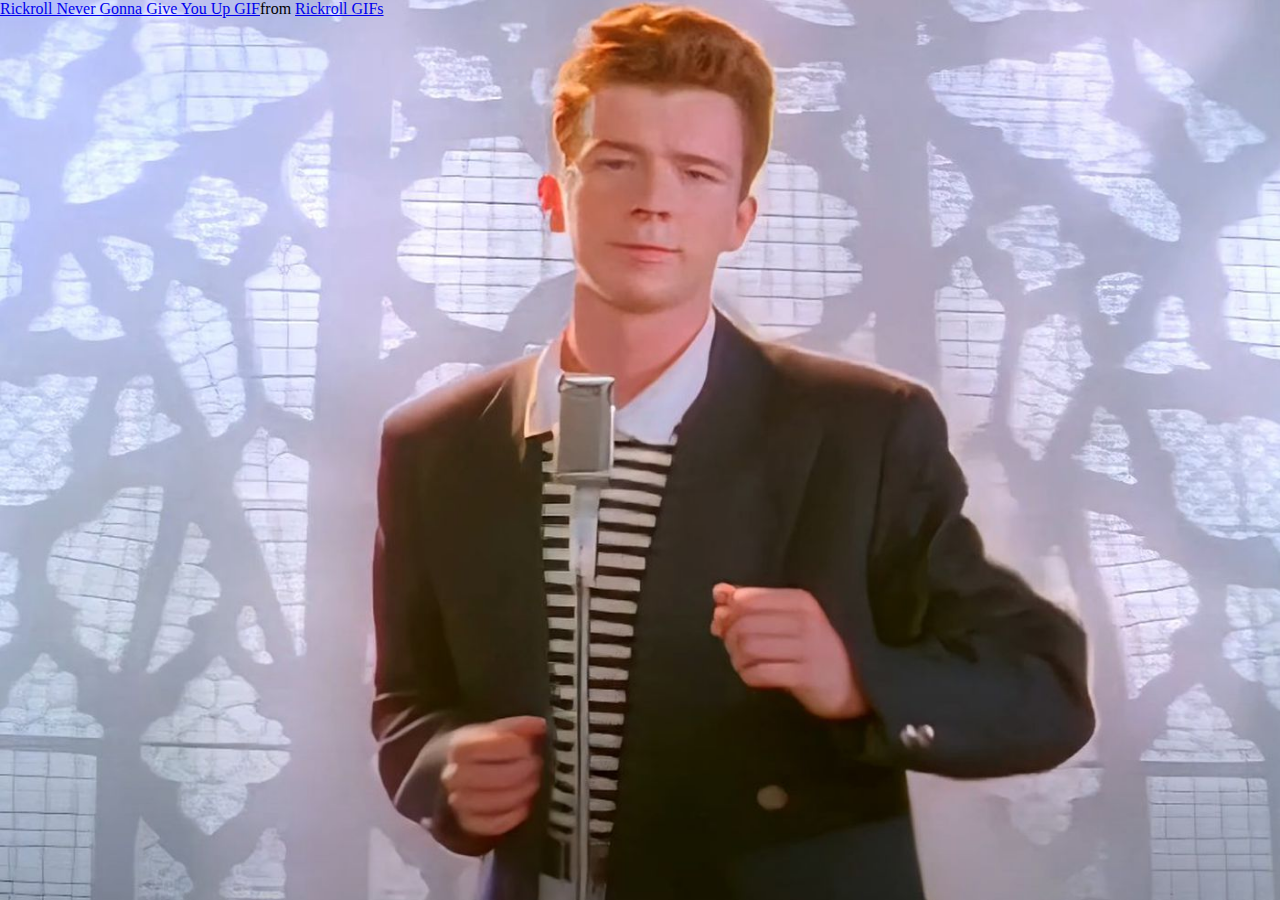
<file: rick.html>
<!DOCTYPE html>
<html>

<head>
  <meta name="viewport" content="width=device-width, initial-scale=1">
  <style>
    body,
    html {
      height: 100%;
      margin: 0;
    }

    body {
      /* The image used */
      background-image: url("rick.jpg");

      /* Full height */
      height: 100%;

      /* Center and scale the image nicely */
      background-position: center;
      background-repeat: no-repeat;
      background-size: cover;
    }
  </style>
</head>

<body>

  <div class="tenor-gif-embed" data-postid="22954713" data-share-method="host" data-aspect-ratio="1" data-width="100%"><a href="https://tenor.com/view/rickroll-roll-rick-never-gonna-give-you-up-never-gonna-gif-22954713">Rickroll Never Gonna Give You Up GIF</a>from <a href="https://tenor.com/search/rickroll-gifs">Rickroll GIFs</a></div> <script type="text/javascript" async src="https://tenor.com/embed.js"></script>
  

</body>

</html>
</file>
<file: formstyle.css>
@import url('https://fonts.googleapis.com/css2?family=Poppins&display=swap');


body {
  font-size: 2rem;
  color: white;
  padding: 0px 50px;
  background: rgb(0, 26, 62);
  background: linear-gradient(0deg, rgba(0, 26, 62, 1) 5%, rgba(57, 121, 9, 1) 100%);
  height: 100vh;
  font-family: 'Poppins', sans-serif;
}


input,
select {
  font-size: 2rem;
  border-radius: 50px;
  outline: none;
  padding: 10px 15px;
  border: none;
}

form {
  padding: 50px;
}

table {
  border-radius: 50px;
  color: black;
  border: 5px solid green;
  margin-top: 50px;
  width: 100%;
  padding: 35px 50px;
  table-layout: fixed;
}

h2 {
  text-align: center;
}


td {
  padding: 5px;
}
</file>
<file: gallerystyle.css>
html {
  box-sizing: border-box;
}

*,
*:before,
*:after {
  box-sizing: inherit;
}

body {
  margin: 0;
  min-height: 100vh;
  font-size: 1rem;
  line-height: 1.25;
  background-color: #7a4f17;
}

img {

  width:  100%;
  height: 100%;

  width: auto;
  height: auto;
}

.grid {
  width: 100%;
  max-width: 60rem;
  margin-left: auto;
  margin-right: auto;
  margin-top: 10%;

  display: flex;
  -webkit-box-orient: horizontal;
  -webkit-box-direction: normal;
  flex-direction: row;
  flex-wrap: wrap;
}

.grid-block {
  width: 50%;
  min-height: 11.25rem;
  padding: 1rem;
}

.image-grid {
  -webkit-transform: rotateX(45deg) rotateZ(45deg);
  transform: rotateX(45deg) rotateZ(45deg);
  -webkit-perspective: 1000px;
  perspective: 1000px;
}

.image-grid .tile-link:hover .tile-img {
  top: -1rem;
  left: -1rem;
}

.image-grid .tile-img {
  position: relative;
  top: 0;
  left: 0;
  -webkit-transition-property: opacity, top, left, box-shadow;
  transition-property: opacity, top, left, box-shadow;
}

.tile-link {
  display: block;
}

.tile-link:hover .tile-img {
  opacity: 1;
}

.tile-link:hover .tile-img-link {
  display: block;
}

.tile-link:hover .tile-img-link:hover .tile-img {
  opacity: 0.5;
}

.tile-img {
  display: block;
  width: 100%;
  height: auto;
  opacity: 1;
  -webkit-transition-property: opacity;
  transition-property: opacity;
  -webkit-transition-duration: 0.125s;
  transition-duration: 0.125s;
  -webkit-transition-timing-function: ease-in;
  transition-timing-function: ease-in;
}

.tile-link:hover .tile-img1 {
  box-shadow: 5px 5px rgba(244, 170, 200, 0.4),
    10px 10px rgba(244, 170, 200, 0.3), 15px 15px rgba(244, 170, 200, 0.2),
    20px 20px rgba(244, 170, 200, 0.1), 25px 25px rgba(244, 170, 200, 0.05);
}

.tile-link:hover .tile-img2 {
  box-shadow: 5px 5px rgba(45, 186, 233, 0.4), 10px 10px rgba(45, 186, 233, 0.3),
    15px 15px rgba(45, 186, 233, 0.2), 20px 20px rgba(45, 186, 233, 0.1),
    25px 25px rgba(45, 186, 233, 0.05);
}

.tile-link:hover .tile-img3 {
  box-shadow: 5px 5px rgba(214, 221, 244, 0.4),
    10px 10px rgba(214, 221, 244, 0.3), 15px 15px rgba(214, 221, 244, 0.2),
    20px 20px rgba(214, 221, 244, 0.1), 25px 25px rgba(214, 221, 244, 0.05);
}

.tile-link:hover .tile-img4 {
  box-shadow: 5px 5px rgba(82, 119, 192, 0.4), 10px 10px rgba(82, 119, 192, 0.3),
    15px 15px rgba(82, 119, 192, 0.2), 20px 20px rgba(82, 119, 192, 0.1),
    25px 25px rgba(82, 119, 192, 0.05);
}

.tile-link:hover .tile-img5 {
  box-shadow: 5px 5px rgba(138, 218, 245, 0.4),
    10px 10px rgba(138, 218, 245, 0.3), 15px 15px rgba(138, 218, 245, 0.2),
    20px 20px rgba(138, 218, 245, 0.1), 25px 25px rgba(138, 218, 245, 0.05);
}

.tile-link:hover .tile-img6 {
  box-shadow: 5px 5px rgba(203, 215, 193, 0.4),
    10px 10px rgba(203, 215, 193, 0.3), 15px 15px rgba(203, 215, 193, 0.2),
    20px 20px rgba(203, 215, 193, 0.1), 25px 25px rgba(203, 215, 193, 0.05);
}

.tile-link:hover .tile-img7 {
  box-shadow: 5px 5px rgba(91, 209, 250, 0.4), 10px 10px rgba(91, 209, 250, 0.3),
    15px 15px rgba(91, 209, 250, 0.2), 20px 20px rgba(91, 209, 250, 0.1),
    25px 25px rgba(91, 209, 250, 0.05);
}

.tile-link:hover .tile-img8 {
  box-shadow: 5px 5px rgba(145, 156, 196, 0.4),
    10px 10px rgba(145, 156, 196, 0.3), 15px 15px rgba(145, 156, 196, 0.2),
    20px 20px rgba(145, 156, 196, 0.1), 25px 25px rgba(145, 156, 196, 0.05);
}

.tile-link:hover .tile-img9 {
  box-shadow: 5px 5px rgba(188, 97, 129, 0.4), 10px 10px rgba(188, 97, 129, 0.3),
    15px 15px rgba(188, 97, 129, 0.2), 20px 20px rgba(188, 97, 129, 0.1),
    25px 25px rgba(188, 97, 129, 0.05);
}

.tile-link:hover .tile-img10 {
  box-shadow: 5px 5px rgba(4, 140, 231, 0.4), 10px 10px rgba(4, 140, 231, 0.3),
    15px 15px rgba(4, 140, 231, 0.2), 20px 20px rgba(4, 140, 231, 0.1),
    25px 25px rgba(4, 140, 231, 0.05);
}
</file>
<file: genstyle.css>
@import url('https://fonts.googleapis.com/css2?family=Poppins&display=swap');

body {
  text-align: center;
  font-family: 'Poppins', sans-serif;
  background-color: #f7d115;
  color: black;
}
</file>
<file: hobbiestyle.css>
@import url('https://fonts.googleapis.com/css2?family=Poppins&display=swap');

body {
  margin: 0;
  padding: 0;
  font-family: 'Poppins', sans-serif;
  background-color: #f79515;
}



.top {
  width: 100%;
}

.gametitle {
  margin-top: 100px;
  font-size: 36px;
  text-align: center;
  padding: 15px;
  font-weight: bold;
}

.description {
  background-color: #080806;
  width: 80%;
  margin: auto;
  margin-bottom: 150px;
  padding: 15px 50px;
  color: white;
  border-radius: 25px;
}

.parallax-1 {
  background-image: url(wildrift.jpg);

  /* Set a specific height */
  min-height: 900px;

  /* Create the parallax scrolling effect */
  background-attachment: fixed;
  background-position: center;
  background-repeat: no-repeat;
  background-size: cover;
}

.parallax-2 {
  background-image: url(roblox.jfif);

  /* Set a specific height */
  min-height: 900px;

  /* Create the parallax scrolling effect */
  background-attachment: fixed;
  background-position: center;
  background-repeat: no-repeat;
  background-size: cover;
}

.parallax-3 {
  background-image: url(duolingo.jfif);

  /* Set a specific height */
  min-height: 900px;

  /* Create the parallax scrolling effect */
  background-attachment: fixed;
  background-position: center;
  background-repeat: no-repeat;
  background-size: cover;
}
</file>
<file: AddStyle.css>
@import url('https://fonts.googleapis.com/css2?family=Comfortaa:wght@300;400;700&display=swap');


* {
  font-family: 'Comfortaa', cursive;
  transition: .4s;
}

/* #overlay {
  position: fixed;
  display: none;
  width: 100%;
  height: 100%;
  top: 0;
  left: 0;
  right: 0;
  bottom: 0;
  background-color: rgba(0, 0, 0, 0.5);
  z-index: 2;
  cursor: pointer;
}

#text {
  position: absolute;
  top: 50%;
  left: 50%;
  font-size: 50px;
  color: white;
  transform: translate(-50%, -50%);
  -ms-transform: translate(-50%, -50%);
} */

body {
  background: linear-gradient(-45deg, #D5B4DA, #D5B4DA, #4A6EB2, #4A6EB2);
  background-size: 400% 400%;
  animation: gradient 30s ease infinite;
  height: 97vh;
  font-family: 'Comfortaa', cursive;
}

@keyframes gradient {
  0% {
    background-position: 0% 50%;
  }

  50% {
    background-position: 100% 50%;
  }

  100% {
    background-position: 0% 50%;
  }
}

/* https://1stwebdesigner.com/15-css-background-effects/ */


div.contain-all {
  background-color: #4A6EB2;
  width: 50%;
  height: auto;
  padding: 30px;
  margin: 0px auto;
  border-radius: 25px;
  border: 15px double #D5B4DA;
  position: absolute;
  left: 50%;
  top: 50%;
  -webkit-transform: translate(-50%, -50%);
  transform: translate(-50%, -50%);
}

div.header {
  color: white;
  height: auto;
  text-align: center;
  margin: auto;
  justify-content: center;
}

p {
  font-size: 30px;
  color: white;
}

input {
  padding: 10px;
  text-align: right;
}

input[type=number] {
  box-sizing: border-box;
  outline: white;
  border-radius: 25px;
  border: hidden;
}

hr {
  padding: 5px;
  background-color: white;
  border: hidden;
  border-radius: 50px;
}

#firstOperand:focus {
  box-sizing: border-box;
  outline: 5px solid #D5B4DA;
}

#secondOperand:focus {
  box-sizing: border-box;
  outline: 5px solid #D5B4DA;
}

div.container,
div.button-container {
  flex-wrap: wrap;
  display: flex;
  justify-content: center;
  align-items: center;
  align-content: center;
  position: relative;
  gap: 50px;
  margin: 25px;
}

/* color: aqua; */

#resultButton {
  border-radius: 25px;
  width: 100px;
  height: 50px;
  cursor: pointer;
  padding: 10px;
  font-size: 16px;
  color: white;
  border: 3px solid white;
  background: linear-gradient(-45deg, #D5B4DA, #D5B4DA, #4A6EB2, #4A6EB2);
  background-size: 400% 400%;
  animation: gradient 30s ease infinite;
  transition: 0.3s;
}

#resultButton:hover:enabled {
  transform: scale(1.1);
}

#resultButton:active:enabled {
  transform: scale(0.9);
}
</file>
<file: intereststyle.css>
.mySlides {display:none;}

body {
  font-family: 'Poppins', sans-serif;
  background-color: #f7d115;
  color: black;
}

.w3-content {
  border: 25px solid black;
  border-radius: 15px;
}

.w3-display-container {
  transition: 1s;
}

figure {
  width: 30%;
  text-align: center;
  font-style: italic;
  font-size: smaller;
  text-indent: 0;
  border: thin black solid;
  margin: 0.5em;
  padding: 0.5em;
}

img.scaled {
  width: 100%;
}

p, 
li {
  font-size: 1.2rem;
}

h4 {
  font-weight: bold;
}
</file>
